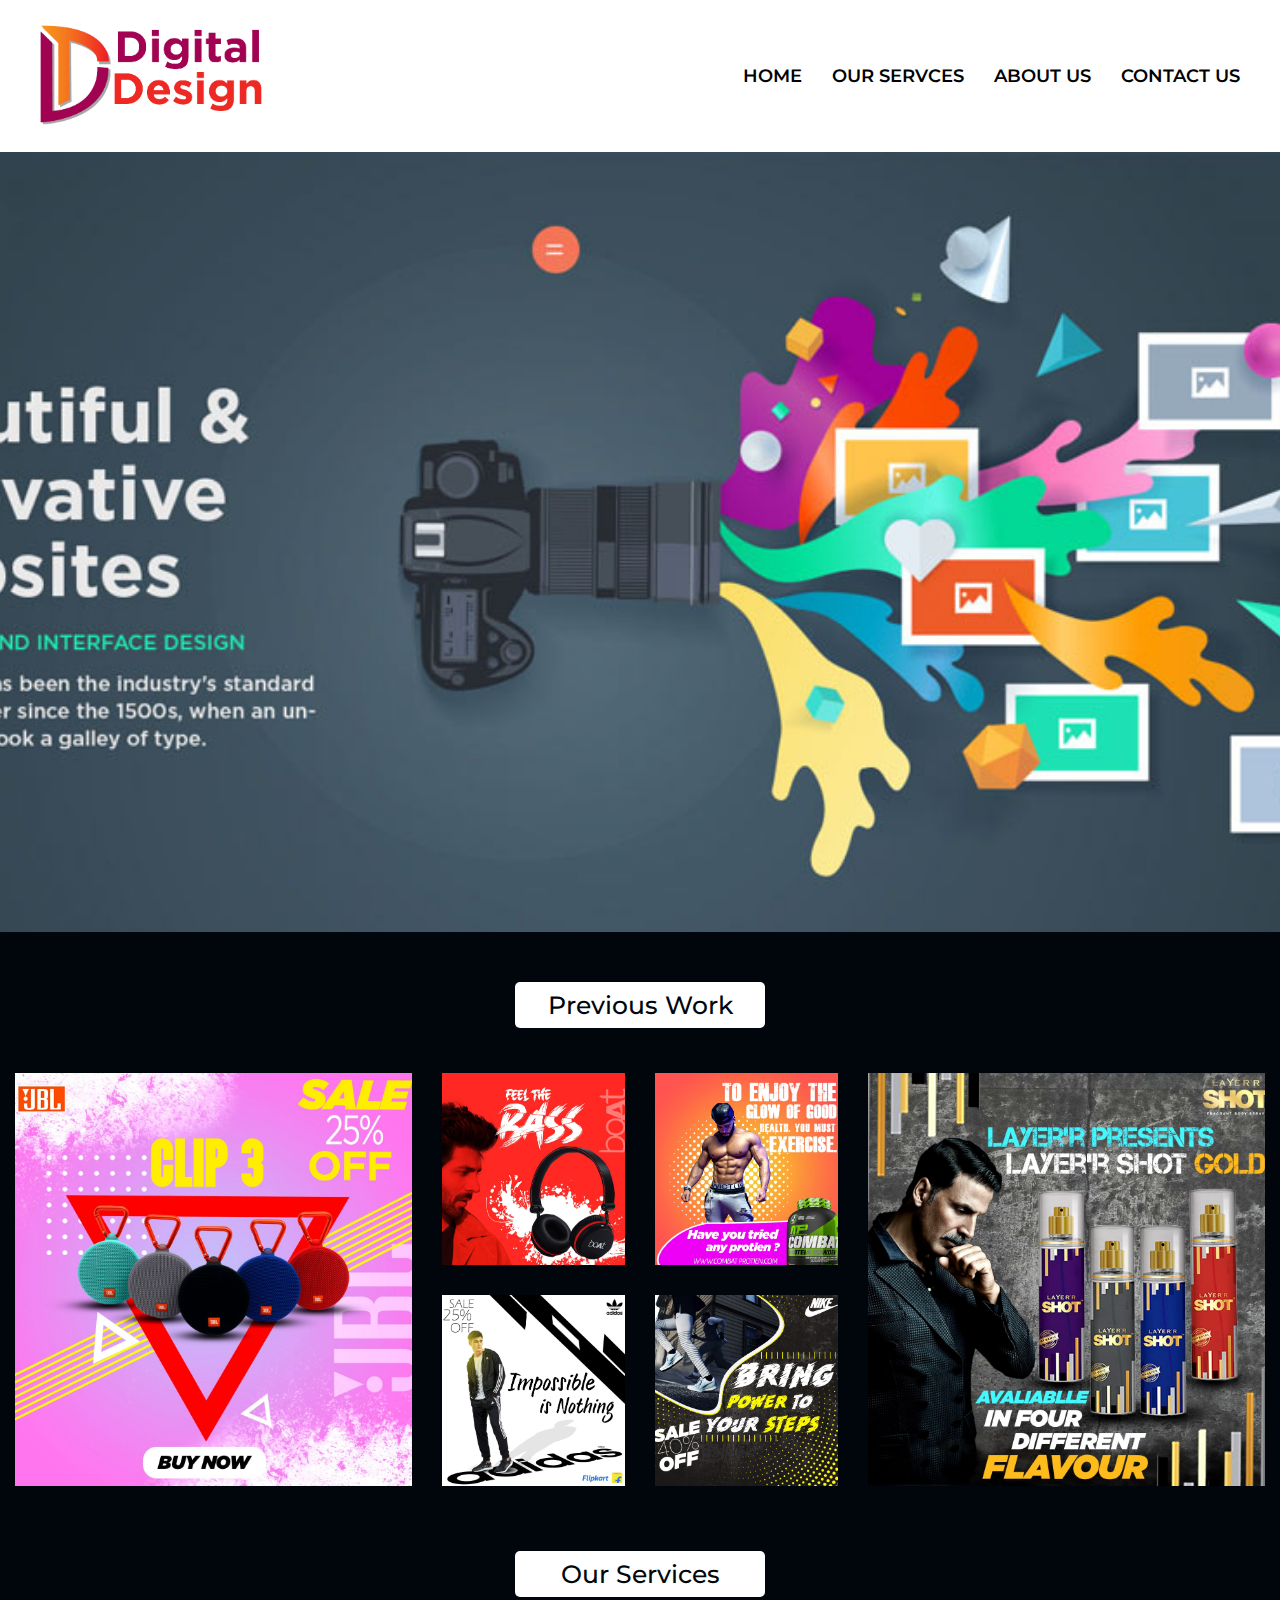
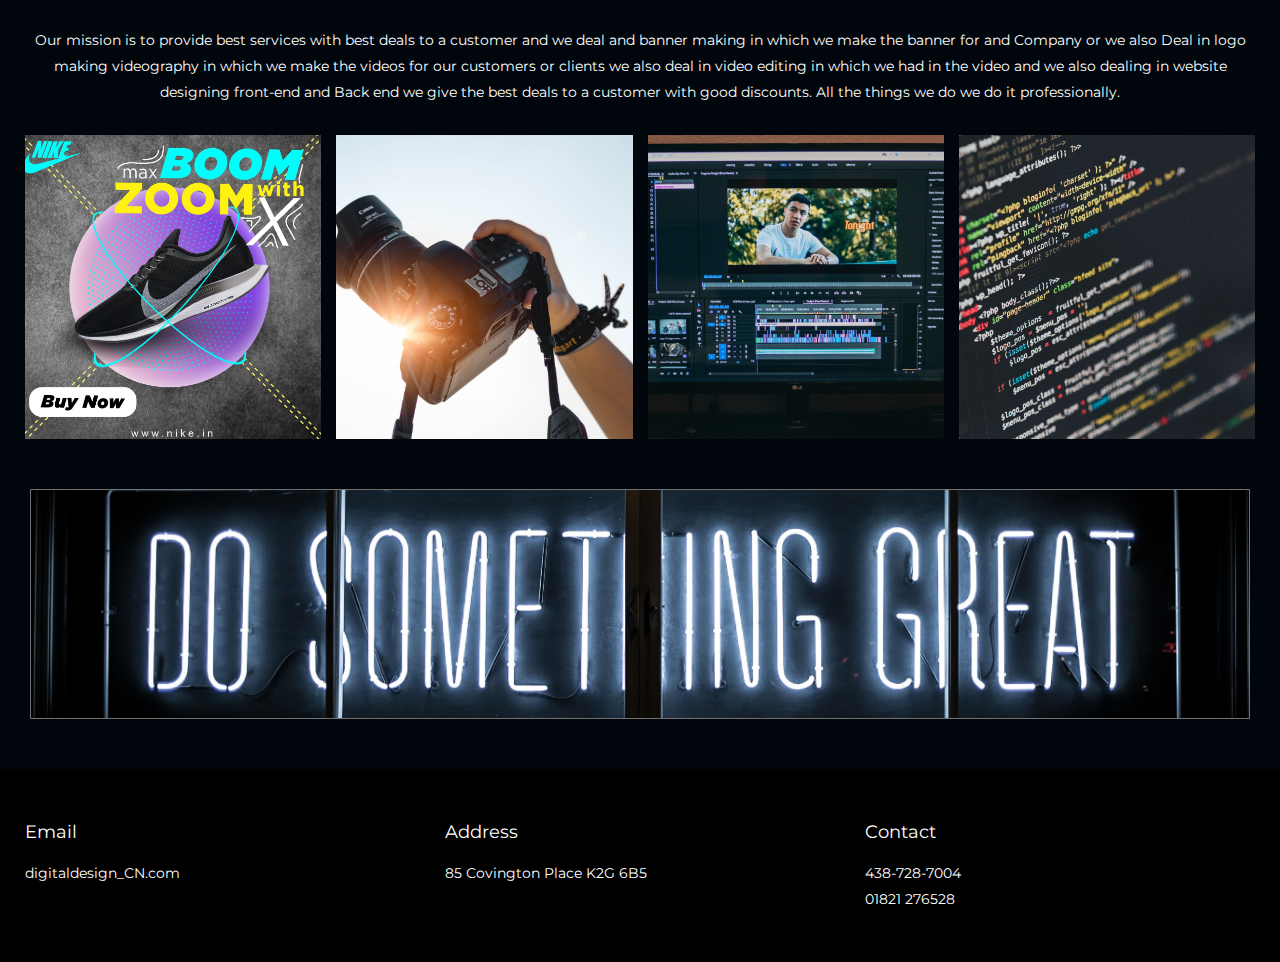
<file: Digital-Designs/index.html>
<!DOCTYPE html>
<html lang="en">
<head>
	<meta charset="UTF-8">
	<meta name="viewport" content="width=device-width, initial-scale=1">
	<title>DESIGN YOUR FUTURE</title>
	
	<link rel="stylesheet" href="https://fonts.googleapis.com/css2?family=Montserrat:wght@300;400;500;600;700;800&display=swap">
	<link rel="stylesheet" href="https://cdnjs.cloudflare.com/ajax/libs/font-awesome/4.7.0/css/font-awesome.min.css">
	<link rel="stylesheet" href="asset/css/main.css">
</head>
<body>
	<section id="wrapper">
		<header class="site-header">
			<div class="container">
				<nav class="main-nav">
					<div class="site-logo">
						<a href="index.html">
							<img src="asset/img/logo.png" alt="Logo">
						</a>
					</div>
					
					<ul class="nav-menu">
						<li><a class="active" href="index.html">Home</a></li>
						<li><a href="our-servces.html">Our Servces</a></li>
						<li><a href="about-us.html">About Us</a></li>
						<li><a href="contact-us.html">Contact Us</a></li>
					</ul>
				</nav><!-- main-nav -->
			</div>
		</header><!-- site-header -->

		<section class="banner-section">
			<div class="img">
				<img src="asset/img/banner.jpg" alt="Banner">
			</div>
		</section><!-- banner-section -->

		<main class="site-main">
			<section class="common-sec home-my-portfilio">
				<div class="title-div h2">
					<span>Previous Work</span>
				</div>

				<div class="grid-col-3 my-portfilio-dv">
					<div class="img">
						<img src="asset/img/clip-jbl.jpg" alt="clip">
					</div>
					<div class="img">
						<div class="grid-xs-col-2">
							<div class="img">
								<img src="asset/img/boat-min.jpg" alt="boat">
							</div>
							<div class="img">
								<img src="asset/img/fitness-copy.jpg" alt="fitness">
							</div>
							<div class="img">
								<img src="asset/img/addidas-poster.jpg" alt="addidas-poster">
							</div>
							<div class="img">
								<img src="asset/img/nike-shoes-copy.jpg" alt="nike-shoes">
							</div>
						</div>
					</div>
					<div class="img">
						<img src="asset/img/layes-shot.jpg" alt="layes-shot">
					</div>
				</div><!-- col-row -->
			</section><!-- common-sec -->

			<section class="common-sec home-our-services text-center">
				<div class="container">
					<div class="title-div h2">
						<span>Our services</span>
					</div>

					<div class="entry-txt">
						<p>Our mission is to provide best services with best deals to a customer and we deal and banner making in which we make the banner for and Company or we also Deal in logo making videography in which we make the videos for our customers or clients we also deal in video editing in which we had in the video and we also dealing in website designing front-end and Back end we give the best deals to a customer with good discounts. All the things we do we do it professionally.</p>
					</div>
					
					<div class="grid-col-4 grid-md-col-2 services-img-dv">
						<div class="img">
							<img src="asset/img/nike-boom-shoes.jpg" alt="IMage">
						</div>
						<div class="img">
							<img src="asset/img/hd-camra.jpg" alt="IMage">
						</div>
						<div class="img">
							<img src="asset/img/services3.jpg" alt="IMage">
						</div>
						<div class="img">
							<img src="asset/img/services4.jpg" alt="IMage">
						</div>
					</div><!-- col-row -->
				</div><!-- container -->

				<div class="do-something-dv">
					<div class="img">
						<img src="asset/img/do-something.jpg" alt="Do something Great">
					</div>
				</div>
			</section><!-- common-sec -->

		</main><!-- site-main -->

		<footer class="site-footer">
			<div class="container">
				<div class="grid-xs-col-3">
					<div class="footer-bx footer-1">
						<h4 class="footer-title">Email</h4>
						<div class="footer-txt">
							<a href="digitaldesign_CN.com">digitaldesign_CN.com</a>
						</div>
					</div><!-- footer-bx -->

					<div class="footer-bx footer-2">
						<h4 class="footer-title">Address</h4>
						<div class="footer-txt">
							85 Covington Place
							K2G 6B5
						</div>
					</div><!-- footer-bx -->

					<div class="footer-bx footer-3">
						<h4 class="footer-title">Contact</h4>
						<div class="footer-txt">
							<div><a href="tel:438-728-7004">438-728-7004</a></div>
							<div><a href="tel:01821 276528">01821 276528</a></div>
						</div>
					</div><!-- footer-bx -->
				</div><!-- grid-col -->
			</div><!-- container -->
		</footer><!-- site-footer -->
	</section><!-- wrapper -->
</body>
</html>
</file>
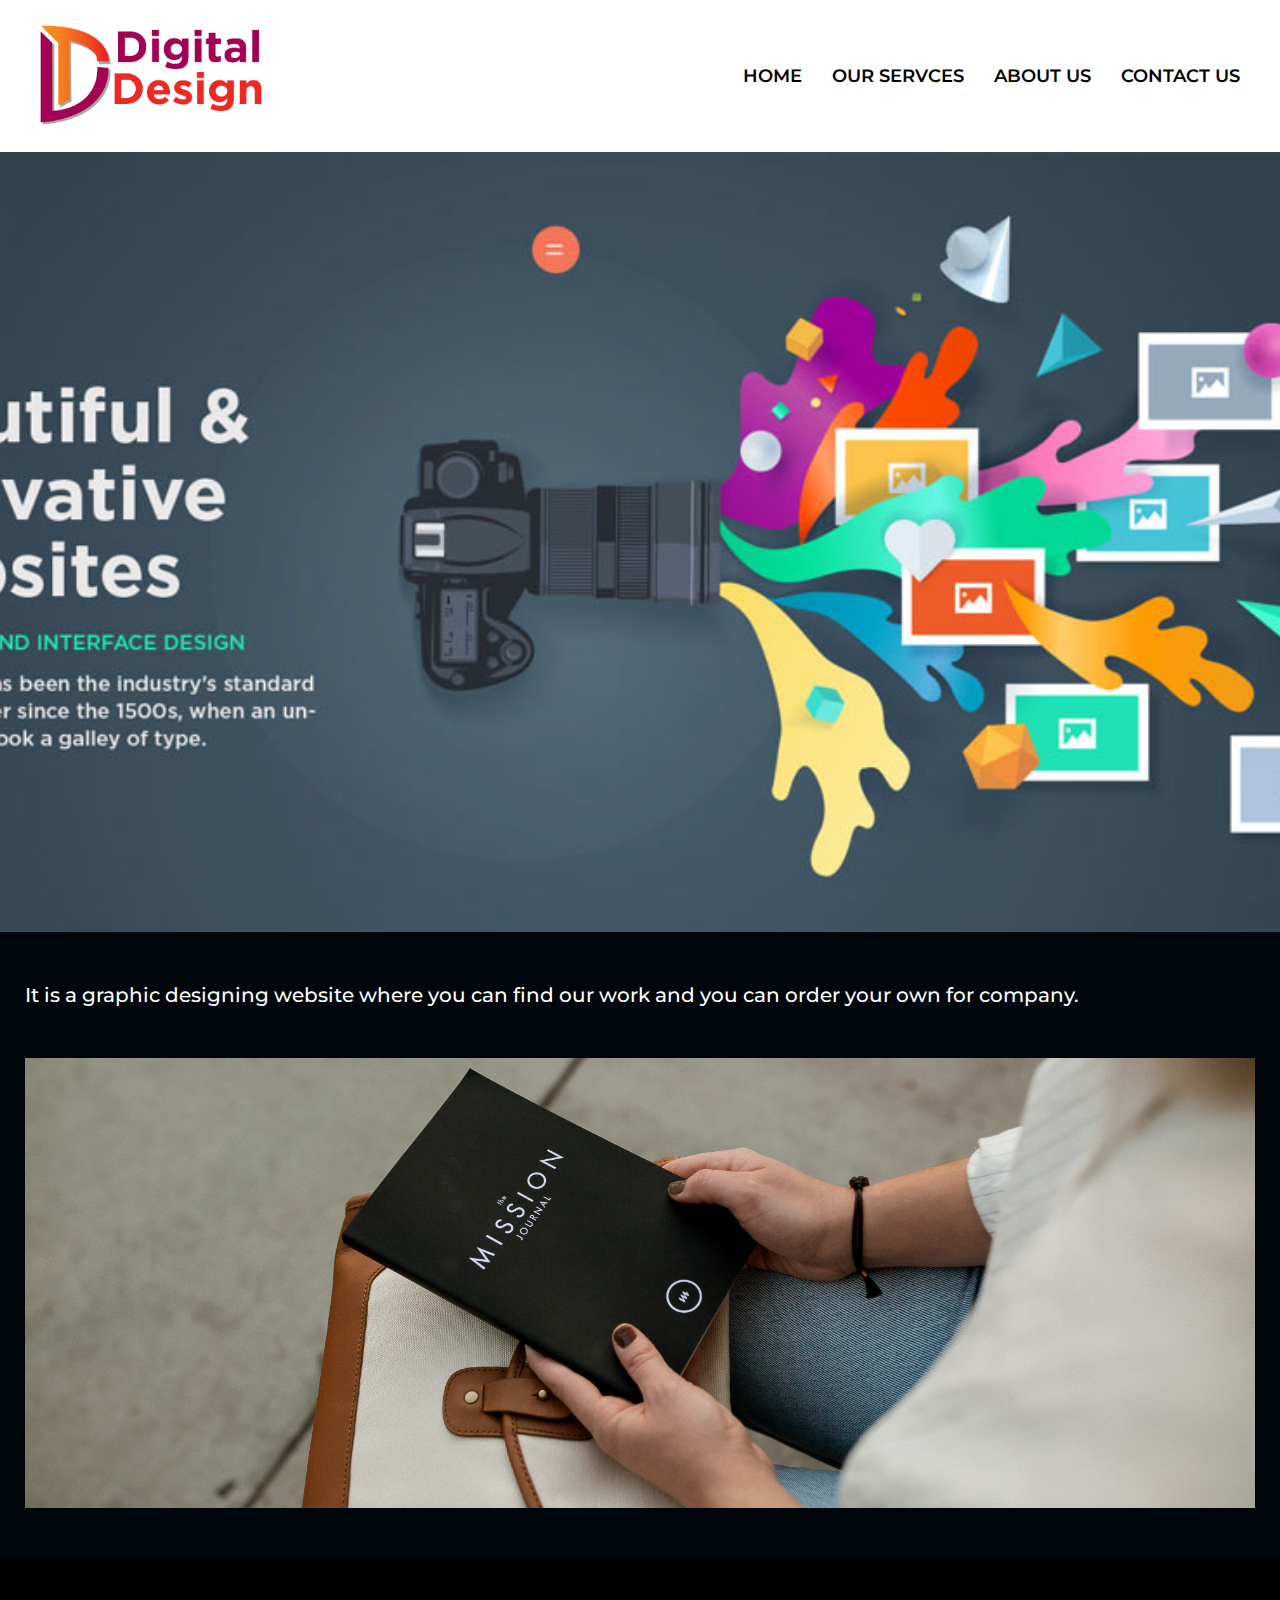
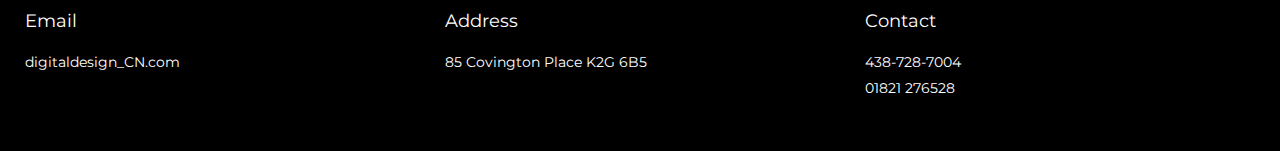
<file: Digital-Designs/about-us.html>
<!DOCTYPE html>
<html lang="en">
<head>
	<meta charset="UTF-8">
	<meta name="viewport" content="width=device-width, initial-scale=1">
	<title>DESIGN YOUR FUTURE</title>
	
	<link rel="stylesheet" href="https://fonts.googleapis.com/css2?family=Montserrat:wght@300;400;500;600;700;800&display=swap">
	<link rel="stylesheet" href="https://cdnjs.cloudflare.com/ajax/libs/font-awesome/4.7.0/css/font-awesome.min.css">
	<link rel="stylesheet" href="asset/css/main.css">
</head>
<body>
	<section id="wrapper">
		<header class="site-header">
			<div class="container">
				<nav class="main-nav">
					<div class="site-logo">
						<a href="index.html">
							<img src="asset/img/logo.png" alt="Logo">
						</a>
					</div>
					
					<ul class="nav-menu">
						<li><a class="active" href="index.html">Home</a></li>
						<li><a href="our-servces.html">Our Servces</a></li>
						<li><a href="about-us.html">About Us</a></li>
						<li><a href="contact-us.html">Contact Us</a></li>
					</ul>
				</nav><!-- main-nav -->
			</div>
		</header><!-- site-header -->

		<section class="banner-section">
			<div class="img">
				<img src="asset/img/banner.jpg" alt="Banner">
			</div>
		</section><!-- banner-section -->

		<main class="site-main">
			<section class="common-sec about-us-page">
				<div class="container">
					<div class="entry-txt">
						It is a graphic designing website where you can find our work and you can order your own for company.
					</div>

					<div class="img">
						<img src="asset/img/david-iskander-GTnFf.jpg" alt="About us">
					</div>
				</div><!-- container -->
			</section><!-- common-sec -->
		</main><!-- site-main -->

		<footer class="site-footer">
			<div class="container">
				<div class="grid-xs-col-3">
					<div class="footer-bx footer-1">
						<h4 class="footer-title">Email</h4>
						<div class="footer-txt">
							<a href="digitaldesign_CN.com">digitaldesign_CN.com</a>
						</div>
					</div><!-- footer-bx -->

					<div class="footer-bx footer-2">
						<h4 class="footer-title">Address</h4>
						<div class="footer-txt">
							85 Covington Place
							K2G 6B5
						</div>
					</div><!-- footer-bx -->

					<div class="footer-bx footer-3">
						<h4 class="footer-title">Contact</h4>
						<div class="footer-txt">
							<div><a href="tel:438-728-7004">438-728-7004</a></div>
							<div><a href="tel:01821 276528">01821 276528</a></div>
						</div>
					</div><!-- footer-bx -->
				</div><!-- grid-col -->
			</div><!-- container -->
		</footer><!-- site-footer -->
	</section><!-- wrapper -->
</body>
</html>
</file>
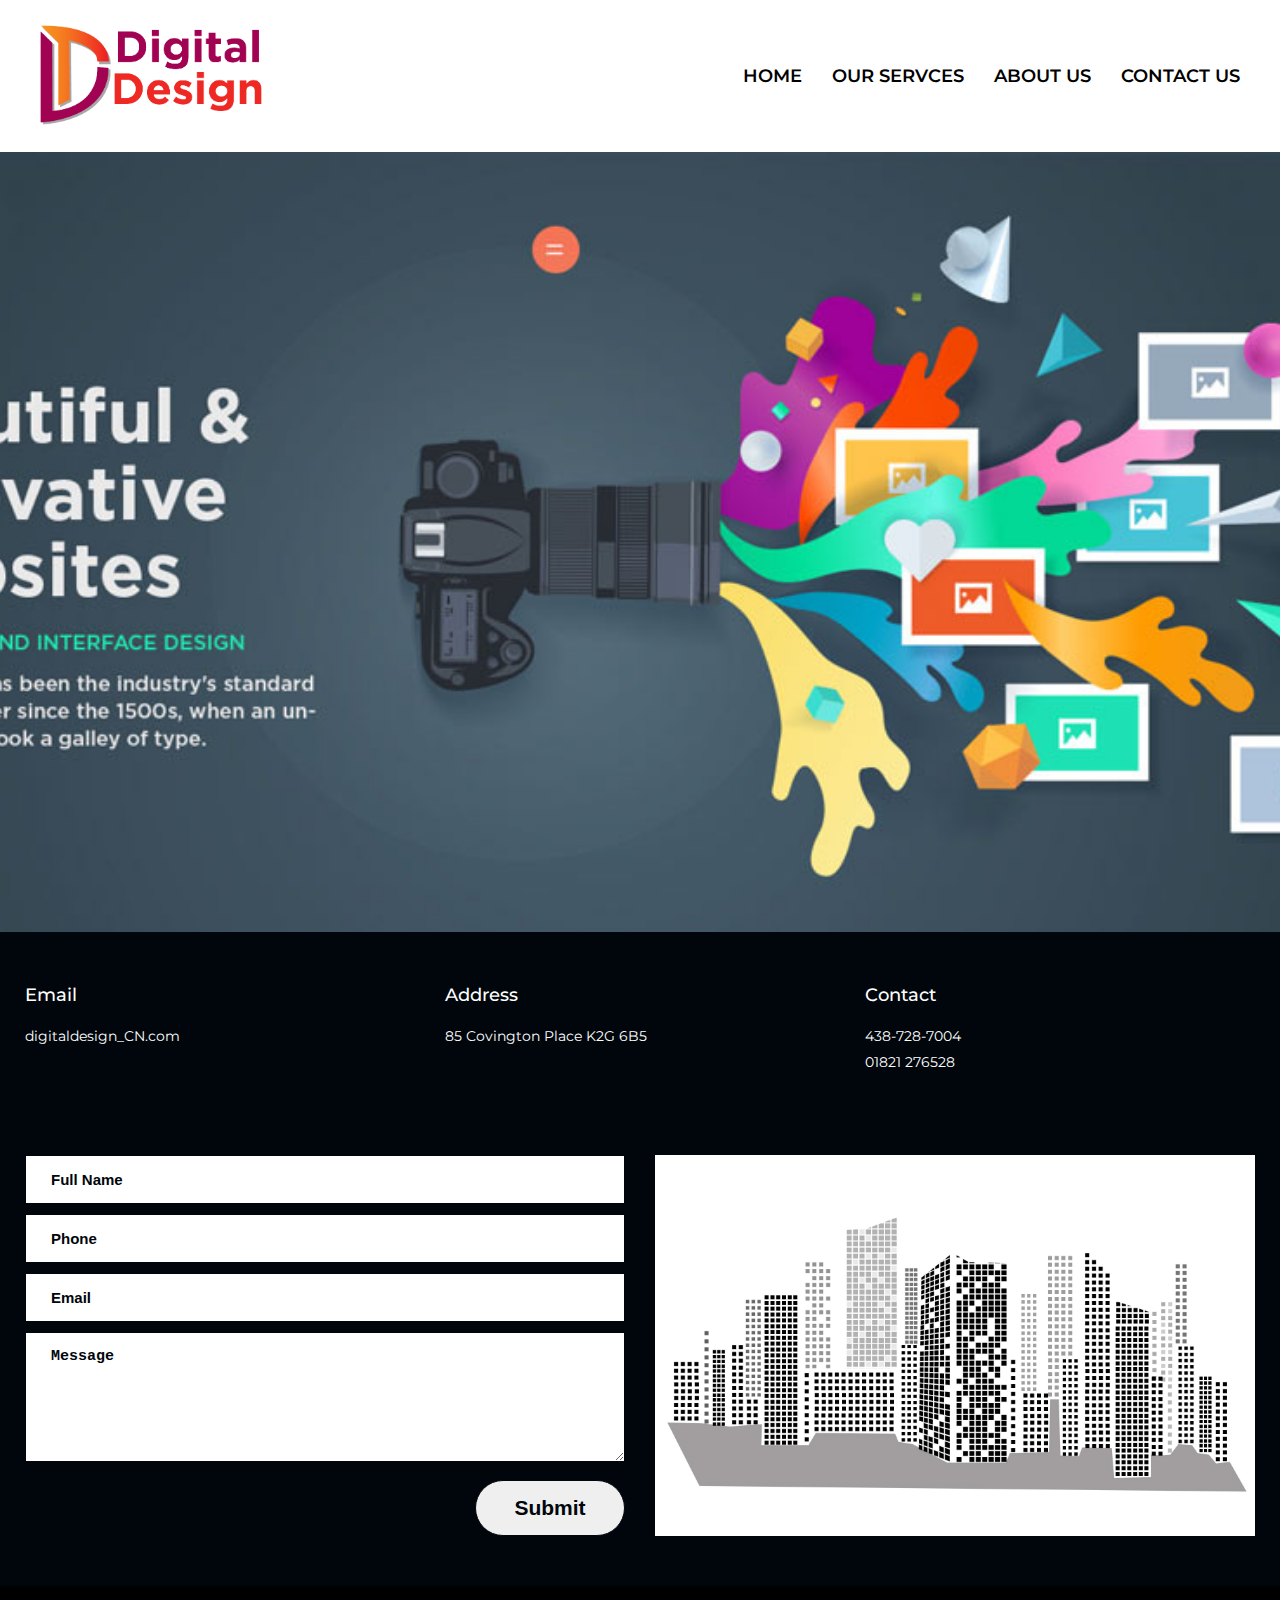
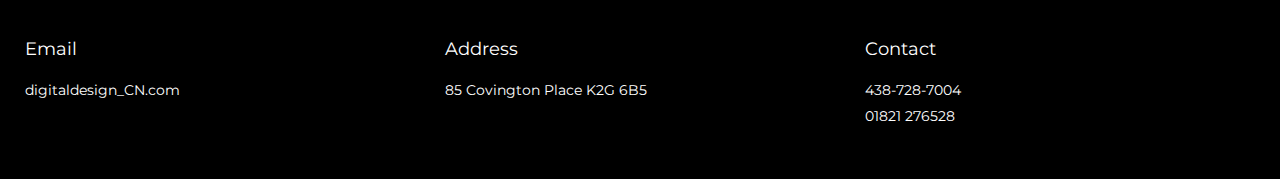
<file: Digital-Designs/contact-us.html>
<!DOCTYPE html>
<html lang="en">
<head>
	<meta charset="UTF-8">
	<meta name="viewport" content="width=device-width, initial-scale=1">
	<title>DESIGN YOUR FUTURE</title>
	
	<link rel="stylesheet" href="https://fonts.googleapis.com/css2?family=Montserrat:wght@300;400;500;600;700;800&display=swap">
	<link rel="stylesheet" href="https://cdnjs.cloudflare.com/ajax/libs/font-awesome/4.7.0/css/font-awesome.min.css">
	<link rel="stylesheet" href="asset/css/main.css">
</head>
<body>
	<section id="wrapper">
		<header class="site-header">
			<div class="container">
				<nav class="main-nav">
					<div class="site-logo">
						<a href="index.html">
							<img src="asset/img/logo.png" alt="Logo">
						</a>
					</div>
					
					<ul class="nav-menu">
						<li><a class="active" href="index.html">Home</a></li>
						<li><a href="our-servces.html">Our Servces</a></li>
						<li><a href="about-us.html">About Us</a></li>
						<li><a href="contact-us.html">Contact Us</a></li>
					</ul>
				</nav><!-- main-nav -->
			</div>
		</header><!-- site-header -->

		<section class="banner-section">
			<div class="img">
				<img src="asset/img/banner.jpg" alt="Banner">
			</div>
		</section><!-- banner-section -->

		<main class="site-main">
			<section class="common-sec contact-us-page">
				<div class="container">

					<div class="grid-col-3 contact-grid-col">
						<div class="entry-txt">
							<h4>Email</h4>
							<div class="txt">
								<a href="digitaldesign_CN.com">digitaldesign_CN.com</a>
							</div>
						</div><!-- footer-bx -->

						<div class="entry-txt">
							<h4>Address</h4>
							<div class="txt">
								85 Covington Place
							K2G 6B5
						</div>
						</div><!-- footer-bx -->

						<div class="entry-txt">
							<h4>Contact</h4>
							<div class="txt">
								<div><a href="tel:438-728-7004">438-728-7004</a></div>
							<div><a href="tel:01821 276528">01821 276528</a></div>
							</div>
						</div><!-- footer-bx -->
					</div>
					
					<div class="row">
						<div class="col-lg-6">
							<div class="contact-form-dv">
								<form>
									<div class="input-bx">
										<div class="input-dv">
											<input class="form-control" type="text" placeholder="Full Name">
										</div>
									</div><!-- input-bx -->
									<div class="input-bx">
										<div class="input-dv">
											<input class="form-control" type="tel" placeholder="Phone">
										</div>
									</div><!-- input-bx -->
									<div class="input-bx">
										<div class="input-dv">
											<input class="form-control" type="email" placeholder="Email">
										</div>
									</div><!-- input-bx -->
									<div class="input-bx">
										<div class="input-dv">
											<textarea class="form-control" placeholder="Message"></textarea>
										</div>
									</div><!-- input-bx -->
									<div class="submit-dv">
										<button type="submit" class="common-btn">Submit</button>
									</div><!-- input-bx -->
								</form>
							</div>
						</div><!-- col -->
						<div class="col-lg-6">
							<div class="img">
								<img src="asset/img/project-min.jpg" alt="Contact">
							</div>
						</div><!-- col -->
					</div>
				</div><!-- container -->
			</section><!-- common-sec -->
		</main><!-- site-main -->

		<footer class="site-footer">
			<div class="container">
				<div class="grid-xs-col-3">
					<div class="footer-bx footer-1">
						<h4 class="footer-title">Email</h4>
						<div class="footer-txt">
							<a href="digitaldesign_CN.com">digitaldesign_CN.com</a>
						</div>
					</div><!-- footer-bx -->

					<div class="footer-bx footer-2">
						<h4 class="footer-title">Address</h4>
						<div class="footer-txt">
							85 Covington Place
							K2G 6B5
						</div>
					</div><!-- footer-bx -->

					<div class="footer-bx footer-3">
						<h4 class="footer-title">Contact</h4>
						<div class="footer-txt">
							<div><a href="tel:438-728-7004">438-728-7004</a></div>
							<div><a href="tel:01821 276528">01821 276528</a></div>
						</div>
					</div><!-- footer-bx -->
				</div><!-- grid-col -->
			</div><!-- container -->
		</footer><!-- site-footer -->
	</section><!-- wrapper -->
</body>
</html>
</file>
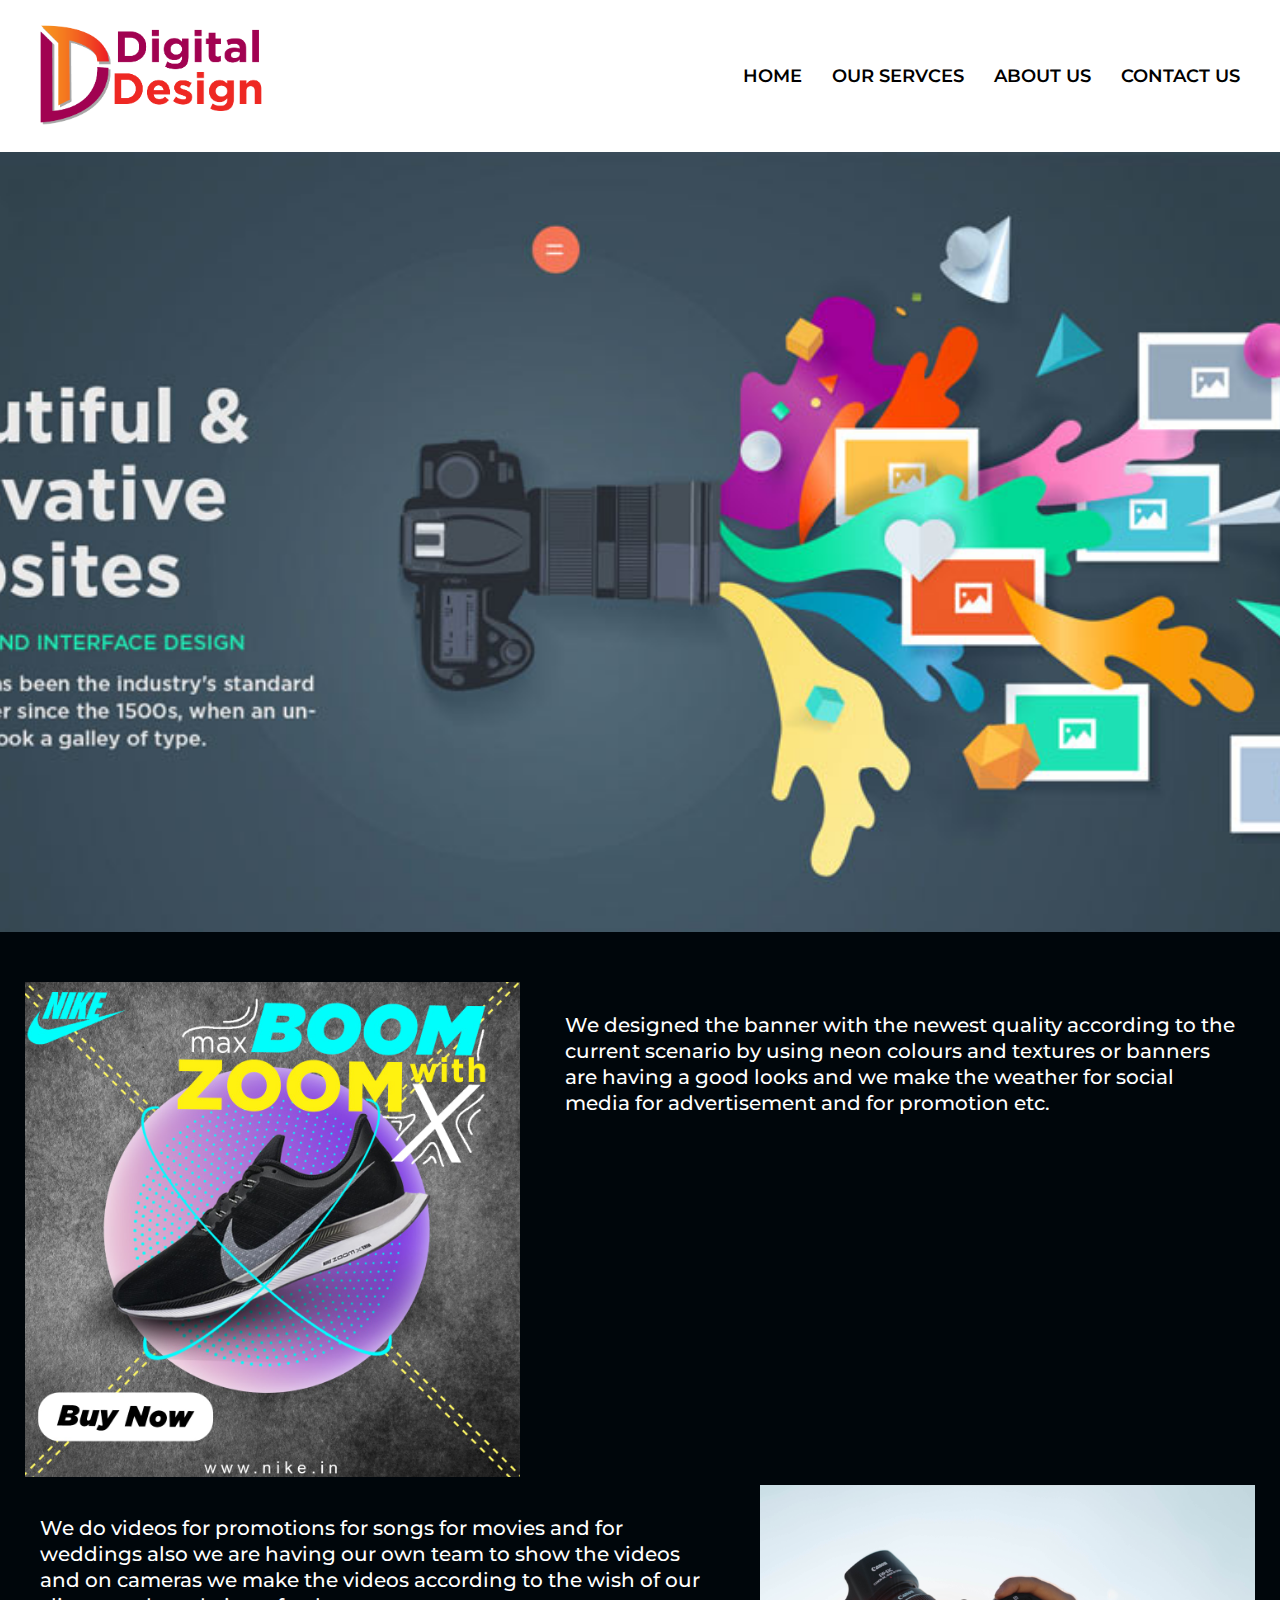
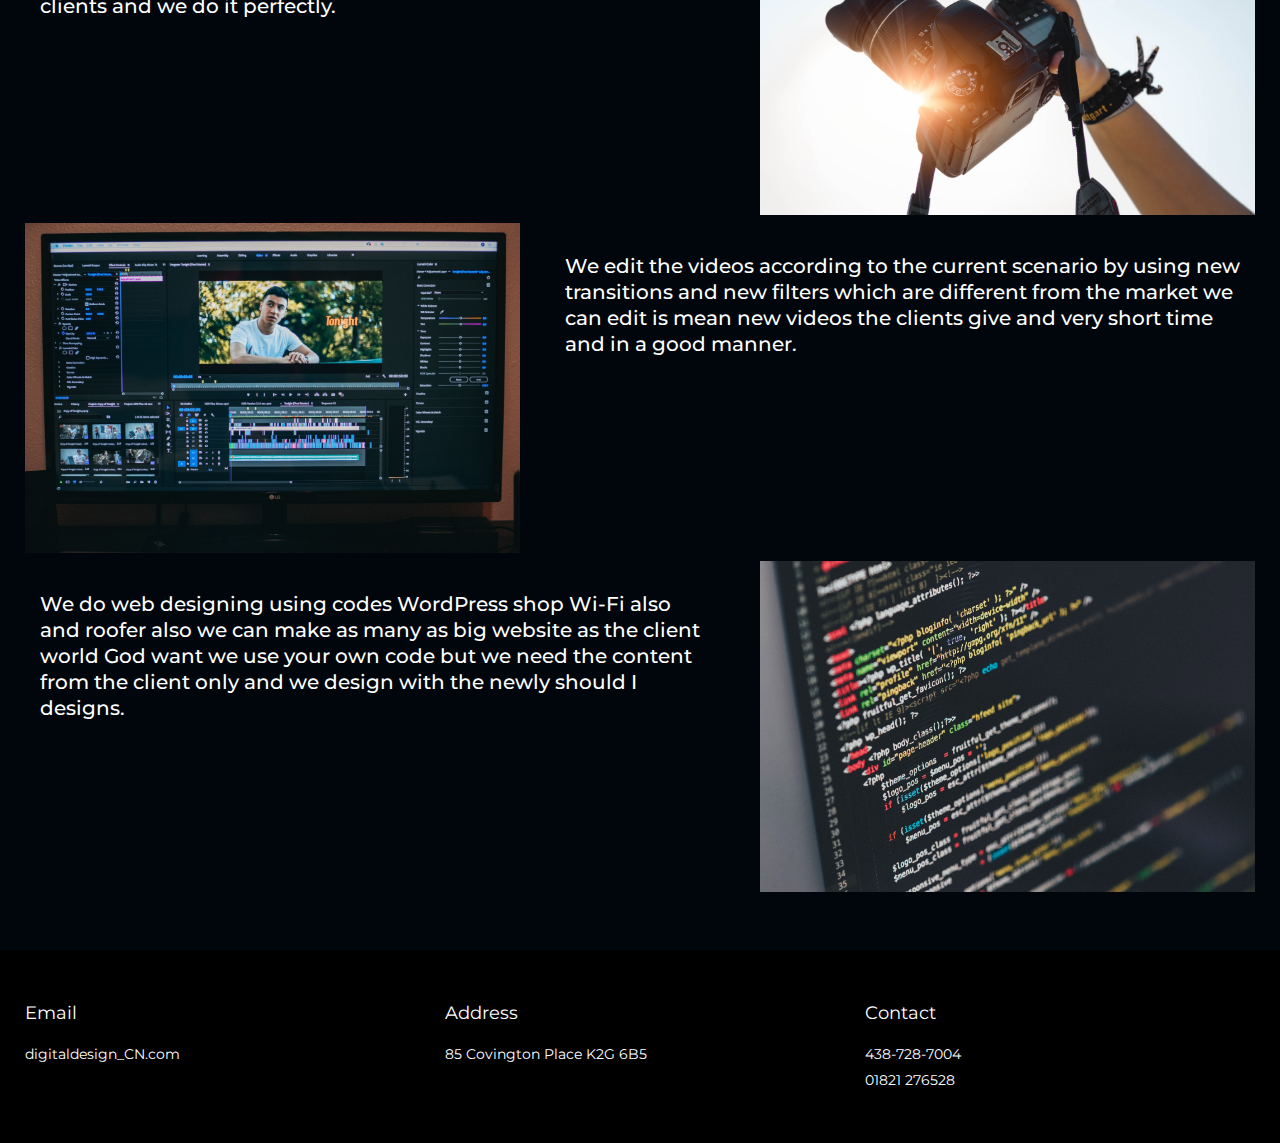
<file: Digital-Designs/our-servces.html>
<!DOCTYPE html>
<html lang="en">
<head>
	<meta charset="UTF-8">
	<meta name="viewport" content="width=device-width, initial-scale=1">
	<title>DESIGN YOUR FUTURE</title>
	
	<link rel="stylesheet" href="https://fonts.googleapis.com/css2?family=Montserrat:wght@300;400;500;600;700;800&display=swap">
	<link rel="stylesheet" href="https://cdnjs.cloudflare.com/ajax/libs/font-awesome/4.7.0/css/font-awesome.min.css">
	<link rel="stylesheet" href="asset/css/main.css">
</head>
<body>
	<section id="wrapper">
		<header class="site-header">
			<div class="container">
				<nav class="main-nav">
					<div class="site-logo">
						<a href="index.html">
							<img src="asset/img/logo.png" alt="Logo">
						</a>
					</div>
					
					<ul class="nav-menu">
						<li><a class="active" href="index.html">Home</a></li>
						<li><a href="our-servces.html">Our Servces</a></li>
						<li><a href="about-us.html">About Us</a></li>
						<li><a href="contact-us.html">Contact Us</a></li>
					</ul>
				</nav><!-- main-nav -->
			</div>
		</header><!-- site-header -->

		<section class="banner-section">
			<div class="img">
				<img src="asset/img/banner.jpg" alt="Banner">
			</div>
		</section><!-- banner-section -->

		<main class="site-main">
			<section class="common-sec our-services-page">
				<div class="container">
					<div class="row">
						<div class="col-lg-5">
							<div class="img">
								<img src="asset/img/nike-boom-shoes.jpg" alt="Services">
							</div>
						</div><!-- col -->
						<div class="col-lg-7">
							<div class="entry-txt">
								We designed the banner with the newest quality according to the current scenario by using neon colours and textures or banners are having a good looks and we make the weather for social media for advertisement and for promotion etc.
							</div>
						</div><!-- col -->
					</div><!-- row -->

					<div class="row col-lg-reverse">
						<div class="col-lg-7">
							<div class="entry-txt">
								We do videos for promotions for songs for movies and for weddings also we are having our own team to show the videos and on cameras we make the videos according to the wish of our clients and we do it perfectly.
							</div>
						</div><!-- col -->
						<div class="col-lg-5">
							<div class="img">
								<img src="asset/img/hd-camra.jpg" alt="Services">
							</div>
						</div><!-- col -->
					</div><!-- row -->

					<div class="row">
						<div class="col-lg-5">
							<div class="img">
								<img src="asset/img/services3.jpg" alt="Services">
							</div>
						</div><!-- col -->
						<div class="col-lg-7">
							<div class="entry-txt">
								We edit the videos according to the current scenario by using new transitions and new filters which are different from the market we can edit is mean new videos the clients give and very short time and in a good manner.
							</div>
						</div><!-- col -->
					</div><!-- row -->

					<div class="row col-lg-reverse">
						<div class="col-lg-7">
							<div class="entry-txt">
								We do web designing using codes WordPress shop Wi-Fi also and roofer also we can make as many as big website as the client world God want we use your own code but we need the content from the client only and we design with the newly should I designs.
							</div>
						</div><!-- col -->
						<div class="col-lg-5">
							<div class="img">
								<img src="asset/img/services4.jpg" alt="Services">
							</div>
						</div><!-- col -->
					</div><!-- row -->
				</div><!-- container -->
			</section><!-- common-sec -->
		</main><!-- site-main -->

		<footer class="site-footer">
			<div class="container">
				<div class="grid-xs-col-3">
					<div class="footer-bx footer-1">
						<h4 class="footer-title">Email</h4>
						<div class="footer-txt">
							<a href="digitaldesign_CN.com">digitaldesign_CN.com</a>
						</div>
					</div><!-- footer-bx -->

					<div class="footer-bx footer-2">
						<h4 class="footer-title">Address</h4>
						<div class="footer-txt">
							85 Covington Place
							K2G 6B5
						</div>
					</div><!-- footer-bx -->

					<div class="footer-bx footer-3">
						<h4 class="footer-title">Contact</h4>
						<div class="footer-txt">
							<div><a href="tel:438-728-7004">438-728-7004</a></div>
							<div><a href="tel:01821 276528">01821 276528</a></div>
						</div>
					</div><!-- footer-bx -->
				</div><!-- grid-col -->
			</div><!-- container -->
		</footer><!-- site-footer -->
	</section><!-- wrapper -->
</body>
</html>
</file>
<file: Digital-Designs/asset/css/main.css>
/* == tag style == */
* {
    margin: 0;
    padding: 0;
    box-sizing: border-box;
  }
  
  html,
  body,
  div,
  span,
  applet,
  object,
  iframe,
  h1,
  h2,
  h3,
  h4,
  h5,
  h6,
  p,
  blockquote,
  pre,
  a,
  abbr,
  acronym,
  address,
  big,
  cite,
  code,
  del,
  dfn,
  em,
  img,
  ins,
  kbd,
  q,
  s,
  samp,
  small,
  strike,
  strong,
  sub,
  sup,
  tt,
  var,
  b,
  u,
  i,
  center,
  dl,
  dt,
  dd,
  ol,
  ul,
  li,
  fieldset,
  form,
  label,
  legend,
  table,
  caption,
  tbody,
  tfoot,
  thead,
  tr,
  th,
  td,
  article,
  aside,
  canvas,
  details,
  embed,
  figure,
  figcaption,
  footer,
  header,
  hgroup,
  menu,
  nav,
  output,
  ruby,
  section,
  summary,
  time,
  mark,
  audio,
  video {
    border: 0;
    vertical-align: baseline;
  }
  
  /* HTML5 display-role reset for older browsers */
  article,
  aside,
  details,
  figcaption,
  figure,
  footer,
  header,
  hgroup,
  menu,
  nav,
  section {
    display: block;
  }
  
  blockquote,
  q {
    quotes: none;
  }
  
  blockquote:before,
  blockquote:after,
  q:before,
  q:after {
    content: "";
    content: none;
  }
  
  table {
    border-collapse: collapse;
    border-spacing: 0;
  }
  
  hr {
    border-color: #c78c06;
    width: 98.5%;
  }
  
  /* == tag style == */
  
  html {
    font-size: 10px;
  }
  
  body {
    font-size: 1.4rem;
    line-height: 2.6rem;
    font-family: "Montserrat", sans-serif;
    color: #000;
  }
  
  h1,
  h2,
  h3,
  h4,
  h5,
  h6 {
    margin-bottom: 1.5rem;
    font-weight: 500;
  }
  
  h1,
  .h1 {
    font-size: 3rem;
  }
  
  h2,
  .h2 {
    font-size: 2.5rem;
  }
  
  h3,
  .h3 {
    font-size: 2.1rem;
  }
  
  h4,
  .h4 {
    font-size: 1.8rem;
  }
  
  a {
    transition: all 0.3s ease-out;
    outline: none;
    display: inline-block;
    text-decoration: none;
    color: #ff6e00;
  }
  a:hover,
  a:focus {
    text-decoration: none;
  }
  
  a,
  button {
    cursor: pointer;
    outline: none;
  }
  
  input,
  textarea {
    outline: none;
  }
  
  img {
    max-width: 100%;
  }
  
  ul {
    list-style: none;
    padding: 0;
    margin: 0 0 1rem;
  }
  
  /* common class */
  ::-webkit-scrollbar {
    width: 5px;
  }
  
  ::-webkit-scrollbar-button {
    background: #ccc;
  }
  
  ::-webkit-scrollbar-track-piece {
    background: #888;
  }
  
  ::-webkit-scrollbar-thumb {
    background: #eee;
  }
  
  /*bounce effect*/
  @-webkit-keyframes bounce {
    0%,
    20%,
    50%,
    80%,
    100% {
      -webkit-transform: translateY(0);
    }
    40% {
      -webkit-transform: translateY(-10px);
    }
    60% {
      -webkit-transform: translateY(-5px);
    }
  }
  @-moz-keyframes bounce {
    0%,
    20%,
    50%,
    80%,
    100% {
      -moz-transform: translateY(0);
    }
    40% {
      -moz-transform: translateY(-10px);
    }
    60% {
      -moz-transform: translateY(-5px);
    }
  }
  @-o-keyframes bounce {
    0%,
    20%,
    50%,
    80%,
    100% {
      -o-transform: translateY(0);
    }
    40% {
      -o-transform: translateY(-10px);
    }
    60% {
      -o-transform: translateY(-5px);
    }
  }
  @keyframes bounce {
    0%,
    20%,
    50%,
    80%,
    100% {
      transform: translateY(0);
    }
    40% {
      transform: translateY(-10px);
    }
    60% {
      transform: translateY(-5px);
    }
  }
  /*bounce effect*/
  
  .text-center {
    text-align: center;
  }
  
  .container {
    max-width: 1260px;
    padding: 0 15px;
    margin: 0 auto;
  }
  
  .common-sec {
    padding: 50px 0;
  }
  
  .common-btn {
    padding: 0.5rem 1.5rem;
    border-radius: 0;
    border: 2px solid #ff6e00;
    min-width: 150px;
    color: #ff6e00;
    text-transform: capitalize;
    position: relative;
    transition: all 0.4s cubic-bezier(0.42, 0, 0.58, 1);
    z-index: 1;
    overflow: hidden;
  }
  .common-btn:before {
    content: "";
    display: block;
    position: absolute;
    top: 0px;
    right: 0px;
    height: 100%;
    width: 0px;
    z-index: -1;
    background: #ff6e00;
    transition: all 0.4s cubic-bezier(0.42, 0, 0.58, 1);
  }
  .common-btn:hover {
    border-color: #ff6e00;
    color: #fff !important;
    animation: bounce 2s infinite;
    -webkit-animation: bounce 2s infinite;
  }
  .common-btn:hover:before {
    left: 0%;
    right: auto;
    width: 100%;
  }
  
  .row-5 {
    margin: 0 -5px;
  }
  .row-5 [class*="col-"] {
    padding: 0 5px;
  }
  
  .form-control:hover,
  .form-control:focus {
    -webkit-box-shadow: none;
    -moz-box-shadow: none;
    -ms-shadow: none;
    box-shadow: none;
    outline: none;
  }
  
  .title-div {
    text-align: center;
    font-weight: 500;
    margin-bottom: 30px;
    color: #00060b;
    text-transform: capitalize;
  }
  .title-div span {
    display: inline-block;
    background-color: #fff;
    border-radius: 5px;
    padding: 10px 15px;
    min-width: 250px;
  }
  
  .banner-section {
    height: calc(100vh - 120px);
    background-color: #00060b;
    background-position: center;
    background-size: cover;
  }
  .banner-section .img {
    overflow: hidden;
    height: 100%;
  }
  .banner-section .img img {
    width: 100%;
    height: 100%;
    object-position: center;
    object-fit: cover;
    transition: all 1s linear;
  }
  .banner-section .img img:hover {
    transform: scale(1.5);
    transition: all 10s linear;
  }
  
  .img {
    overflow: hidden;
  }
  .img img {
    width: 100%;
    height: 100%;
    object-position: center;
    object-fit: cover;
    transition: all 1s linear;
  }
  .img img:hover {
    transform: scale(1.5);
    transition: all 10s linear;
  }
  
  .grid-col-2,
  .grid-col-3,
  .grid-col-4,
  .grid-md-col-2 {
    display: grid;
    grid-template-columns: 1fr;
    grid-gap: 30px;
  }
  
  .grid-xs-col-2 {
    display: grid;
    grid-template-columns: 1fr 1fr;
    grid-gap: 30px;
  }
  
  .grid-xs-col-3 {
    display: grid;
    grid-template-columns: 1fr 1fr 1fr;
    grid-gap: 30px;
  }
  
  .row {
    display: -webkit-flex;
    display: -moz-flex;
    display: -ms-flex;
    display: -o-flex;
    display: flex;
    -webkit-flex-wrap: wrap;
    -moz-flex-wrap: wrap;
    -ms-flex-wrap: wrap;
    -o-flex-wrap: wrap;
    flex-wrap: wrap;
    margin: 0 -15px;
  }
  
  .col-lg-5,
  .col-lg-6,
  .col-lg-7 {
    position: relative;
    width: 100%;
    min-height: 1px;
    padding-right: 15px;
    padding-left: 15px;
  }
  /* common css */
  
  
  /* header css */
  .site-header {
    padding: 5px 0;
  }
  
  .main-nav {
    display: -webkit-flex;
    display: -moz-flex;
    display: -ms-flex;
    display: -o-flex;
    display: flex;
    -webkit-box-align: center;
    -ms-flex-align: center;
    -webkit-align-items: center;
    -moz-align-items: center;
    align-items: center;
  }
  .main-nav .site-logo {
    float: none;
    width: 100%;
    max-width: 250px;
    margin-right: 15px;
  }
  .main-nav .nav-menu {
    display: -webkit-flex;
    display: -moz-flex;
    display: -ms-flex;
    display: -o-flex;
    display: flex;
    -webkit-flex-wrap: wrap;
    -moz-flex-wrap: wrap;
    -ms-flex-wrap: wrap;
    -o-flex-wrap: wrap;
    flex-wrap: wrap;
    -webkit-justify-content: flex-end;
    -moz-justify-content: flex-end;
    -ms-justify-content: flex-end;
    -ms-flex-pack: flex-end;
    justify-content: flex-end;
    margin: 0;
    width: 100%;
    text-transform: uppercase;
    font-weight: 600;
  }
  .main-nav .nav-menu li a {
    padding: 5px 15px;
    color: #000;
    font-size: 1.8rem;
    -webkit-transition: all 0.2s ease;
    -moz-transition: all 0.2s ease;
    -o-transition: all 0.2s ease;
    transition: all 0.2s ease;
  }
  .main-nav .nav-menu li a:hover {
    transform: scale(1.02);
  }
  /* header css */
  
  /* home css */
  .home-my-portfilio {
    background-color: #00060b;
    color: #fff;
    padding-bottom: 0;
  }
  
  .my-portfilio-dv {
    padding: 15px;
  }
  .my-portfilio-dv .img img {
    width: 100%;
    height: 100%;
    object-position: center;
    object-fit: cover;
  }
  
  .home-our-services {
    background-color: #00060b;
    color: #fff;
  }
  .home-our-services .entry-txt {
    margin-bottom: 30px;
  }
  .home-our-services .do-something-dv {
    padding: 0 30px;
    margin-top: 50px;
  }
  .home-our-services .do-something-dv .img {
    height: 230px;
    border: 1px solid #70706f;
  }
  .home-our-services .do-something-dv .img img {
    width: 100%;
    height: 100%;
    object-position: center;
    object-fit: cover;
  }
  
  .services-img-dv {
    grid-gap: 15px;
  }
  .services-img-dv .img {
    overflow: visible;
  }
  .services-img-dv .img img {
    height: 100%;
    width: 100%;
    object-fit: cover;
    transition: all 0.5s linear;
  }
  .services-img-dv .img img:hover {
    transform: scale(1.05);
  }
  /* home css */
  
  
  /* our-services page css */
  .our-services-page {
    background-color: #00060b;
    color: #fff;
  }
  .our-services-page .img img {
    width: 100%;
    height: 100%;
    object-fit: cover;
  }
  .our-services-page .entry-txt {
    font-size: 20px;
    font-weight: 500;
    padding: 30px 15px;
  }
  /* our-services page css */
  
  /* about-us-page css */
  .about-us-page {
    background-color: #00060b;
    color: #fff;
  }
  .about-us-page .entry-txt {
    font-size: 20px;
    font-weight: 500;
  }
  .about-us-page .img {
    margin-top: 50px;
    height: 450px;
  }
  .about-us-page .img img {
    height: 100%;
    width: 100%;
    object-position: center;
    object-fit: cover;
  }
  /* about-us-page css */
  
  
  /* contact-us-page css */
  ::-webkit-input-placeholder {
    color: #00060b;
  }
  
  :-ms-input-placeholder {
    color: #00060b;
  }
  
  ::placeholder {
    color: #00060b;
  }
  
  .contact-us-page {
    background-color: #00060b;
    color: #fff;
  }
  .contact-us-page .contact-grid-col {
    margin-bottom: 80px;
  }
  .contact-us-page .contact-grid-col a {
    color: #fff;
  }
  .contact-us-page .contact-grid-col a:hover {
    color: #ff6e00;
  }
  .contact-us-page .img {
    height: 100%;
    position: relative;
  }
  .contact-us-page .img img {
    position: absolute;
    height: 100%;
    width: 100%;
    object-fit: cover;
  }
  
  .contact-form-dv .input-bx {
    margin-bottom: 10px;
  }
  .contact-form-dv .form-control {
    padding: 15px 25px;
    border: 1px solid #00060b;
    width: 100%;
    height: auto;
    font-size: 15px;
    font-weight: bold;
  }
  .contact-form-dv textarea.form-control {
    min-height: 130px;
  }
  .contact-form-dv .submit-dv {
    text-align: right;
  }
  .contact-form-dv .submit-dv .common-btn {
    padding: 15px 15px;
    border: 1px solid #00060b;
    border-radius: 50px;
    font-size: 21px;
    font-weight: bold;
    color: #00060b;
  }
  /* contact-us-page css */
  
  
  /* site-footer */
  .site-footer {
    padding: 50px 0;
    background-color: #000;
    color: #fff;
  }
  .site-footer a {
    color: #fff;
  }
  .site-footer a:hover {
    color: #ff6e00;
  }
  .site-footer .footer-title {
    font-weight: normal;
  }
  /* site-footer */
  
  
  /* responsive media */
  /* min width media */
  @media (min-width: 576px) {
    .grid-md-col-2 {
      grid-template-columns: 1fr 1fr;
    }
  }
  @media (min-width: 768px) {
    .grid-col-2 {
      grid-template-columns: 1fr 1fr;
    }
  
    .grid-col-3 {
      grid-template-columns: 1fr 1fr 1fr;
    }
  
    .grid-col-4 {
      grid-template-columns: 1fr 1fr 1fr 1fr;
    }
  
    .col-lg-5 {
      -ms-flex: 0 0 41.666667%;
      flex: 0 0 41.666667%;
      max-width: 41.666667%;
    }
  
    .col-lg-6 {
      -ms-flex: 0 0 50%;
      flex: 0 0 50%;
      max-width: 50%;
    }
  
    .col-lg-7 {
      -ms-flex: 0 0 58.333333%;
      flex: 0 0 58.333333%;
      max-width: 58.333333%;
    }
  }
  /* min width media */
  
  /* max width media */
  @media (max-width: 991px) {
    .main-nav .site-logo {
      max-width: 200px;
    }
    .main-nav .nav-menu li a {
      padding: 5px 10px;
      font-size: 1.6rem;
    }
  }
  @media (max-width: 767px) {
    .col-lg-reverse {
      -webkit-box-orient: column-reverse;
      -moz-box-orient: column-reverse;
      -webkit-flex-direction: column-reverse;
      -moz-flex-direction: column-reverse;
      -ms-flex-direction: column-reverse;
      flex-direction: column-reverse;
    }
  
    .main-nav .site-logo {
      max-width: 150px;
    }
    .main-nav .nav-menu li a {
      padding: 5px 6px;
      font-size: 1.4rem;
    }
  
    .contact-us-page .row {
      -webkit-box-orient: column-reverse;
      -moz-box-orient: column-reverse;
      -webkit-flex-direction: column-reverse;
      -moz-flex-direction: column-reverse;
      -ms-flex-direction: column-reverse;
      flex-direction: column-reverse;
    }
    .contact-us-page .img {
      margin-top: 30px;
    }
    .contact-us-page .img img {
      position: static;
    }
  }
  @media (max-width: 575px) {
    .main-nav {
      -webkit-flex-wrap: wrap;
      -moz-flex-wrap: wrap;
      -ms-flex-wrap: wrap;
      -o-flex-wrap: wrap;
      flex-wrap: wrap;
      -webkit-justify-content: center;
      -moz-justify-content: center;
      -ms-justify-content: center;
      -ms-flex-pack: center;
      justify-content: center;
      margin: 0 -10px;
    }
    .main-nav .site-logo {
      margin-right: 0;
      margin-bottom: 10px;
    }
    .main-nav .nav-menu {
      -webkit-justify-content: center;
      -moz-justify-content: center;
      -ms-justify-content: center;
      -ms-flex-pack: center;
      justify-content: center;
    }
    .main-nav .nav-menu li a {
      font-size: 13px;
      line-height: 16px;
      padding: 5px;
    }
  
    .site-footer {
      font-size: 13px;
    }
    .site-footer .grid-xs-col-3 {
      grid-template-columns: 1fr;
    }
  
    .banner-section {
      min-height: 300px;
    }
  
    .grid-col-2,
    .grid-col-3,
    .grid-col-4,
    .grid-md-col-2,
    .grid-xs-col-2,
    .grid-xs-col-3 {
      grid-gap: 15px;
    }
  
    .about-us-page .entry-txt,
    .our-services-page .entry-txt {
      font-size: 16px;
    }
  }
  /* max width media */
</file>
